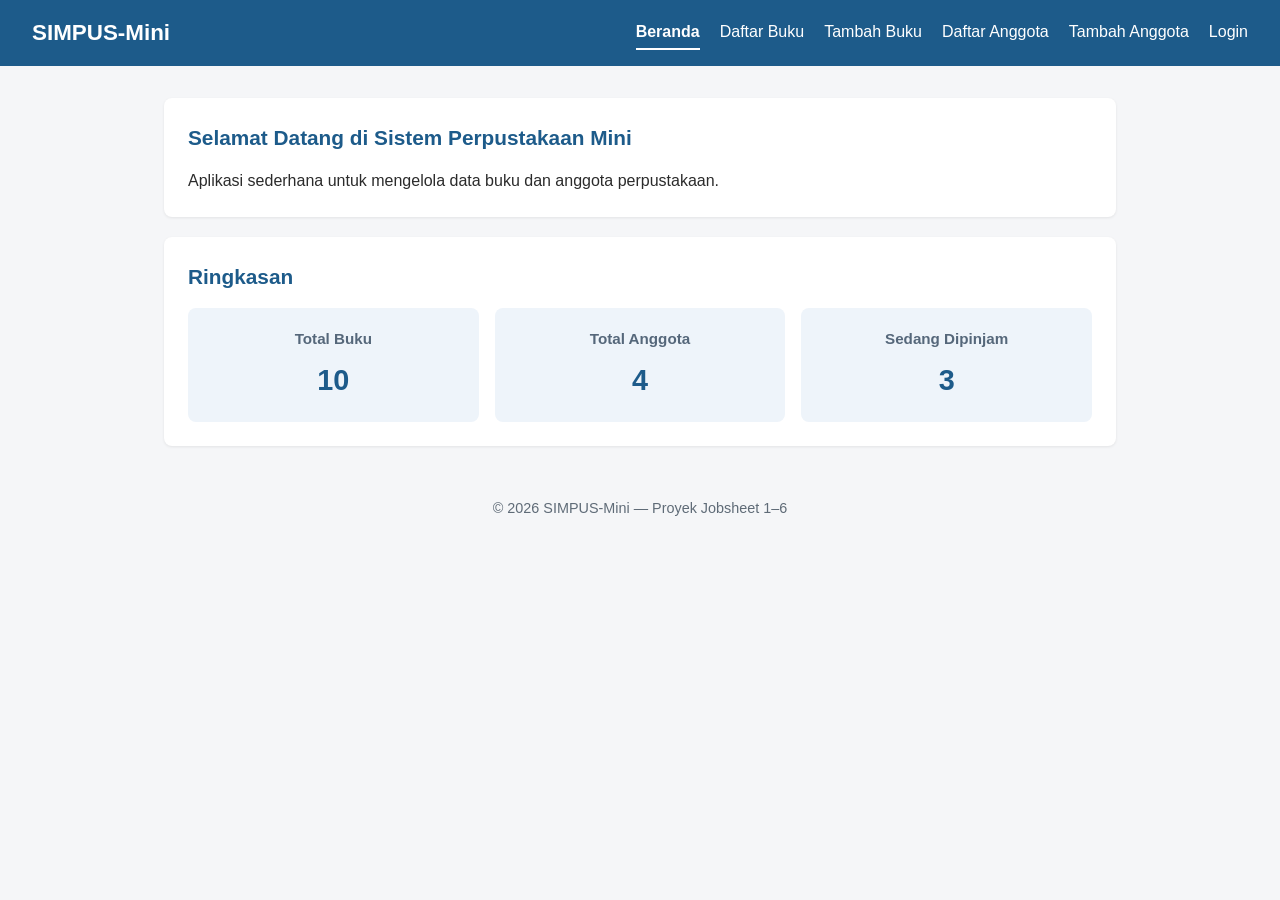
<file: simpus-mini/index.html>
<!DOCTYPE html>
<html lang="id">
<head>
    <meta charset="UTF-8">
    <meta name="viewport" content="width=device-width, initial-scale=1">
    <title>SIMPUS-Mini | Beranda</title>
    <script>document.documentElement.classList.add("js");</script>
    <link rel="stylesheet" href="assets/css/style.css">
</head>
<body>
    <header>
        <h1>SIMPUS-Mini</h1>
        <button type="button" id="nav-toggle-btn" class="nav-toggle" aria-label="Buka menu" aria-controls="menu-utama" aria-expanded="false">&#9776;</button>
        <nav id="menu-utama">
            <ul>
                <li><a href="index.html" aria-current="page">Beranda</a></li>
                <li><a href="buku/list.html">Daftar Buku</a></li>
                <li><a href="buku/tambah.html">Tambah Buku</a></li>
                <li><a href="anggota/list.html">Daftar Anggota</a></li>
                <li><a href="anggota/tambah.html">Tambah Anggota</a></li>
                <li><a href="login.html">Login</a></li>
            </ul>
        </nav>
    </header>

    <main>
        <section>
            <h2>Selamat Datang di Sistem Perpustakaan Mini</h2>
            <p>Aplikasi sederhana untuk mengelola data buku dan anggota perpustakaan.</p>
        </section>

        <section>
            <h2>Ringkasan</h2>
            <div class="stat-grid">
                <article class="card">
                    <h3>Total Buku</h3>
                    <p>10</p>
                </article>
                <article class="card">
                    <h3>Total Anggota</h3>
                    <p>4</p>
                </article>
                <article class="card">
                    <h3>Sedang Dipinjam</h3>
                    <p>3</p>
                </article>
            </div>
        </section>
    </main>

    <footer>
        <p>&copy; 2026 SIMPUS-Mini &mdash; Proyek Jobsheet 1&ndash;6</p>
    </footer>
    <script src="assets/js/app.js"></script>
    <script src="assets/js/simpus-data.js"></script>
</body>
</html>
</file>
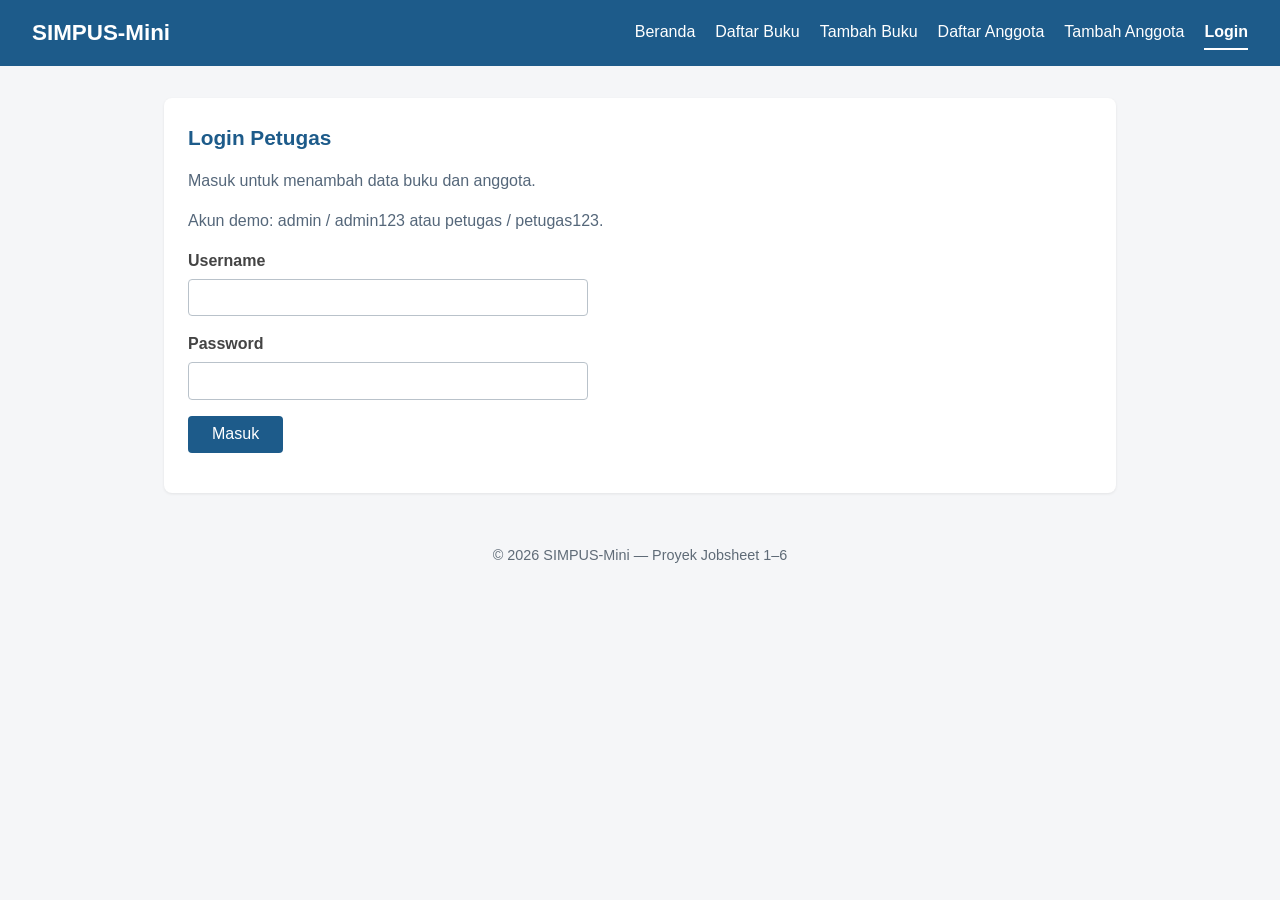
<file: simpus-mini/login.html>
<!DOCTYPE html>
<html lang="id">
<head>
    <meta charset="UTF-8">
    <meta name="viewport" content="width=device-width, initial-scale=1">
    <title>SIMPUS-Mini | Login</title>
    <script>document.documentElement.classList.add("js");</script>
    <link rel="stylesheet" href="assets/css/style.css">
</head>
<body>
    <header>
        <h1>SIMPUS-Mini</h1>
        <button type="button" id="nav-toggle-btn" class="nav-toggle" aria-label="Buka menu" aria-controls="menu-utama" aria-expanded="false">&#9776;</button>
        <nav id="menu-utama">
            <ul>
                <li><a href="index.html">Beranda</a></li>
                <li><a href="buku/list.html">Daftar Buku</a></li>
                <li><a href="buku/tambah.html">Tambah Buku</a></li>
                <li><a href="anggota/list.html">Daftar Anggota</a></li>
                <li><a href="anggota/tambah.html">Tambah Anggota</a></li>
                <li><a href="login.html" aria-current="page">Login</a></li>
            </ul>
        </nav>
    </header>

    <main>
        <section>
            <h2>Login Petugas</h2>
            <p class="intro">Masuk untuk menambah data buku dan anggota.</p>
            <form id="form-tambah" novalidate>
                <p>
                    <label for="username">Username</label>
                    <input type="text" id="username" name="username" autocomplete="username">
                </p>
                <p>
                    <label for="password">Password</label>
                    <input type="password" id="password" name="password" autocomplete="current-password">
                </p>
                <p>
                    <button type="submit" class="btn btn-primary">Masuk</button>
                </p>
            </form>
        </section>
    </main>

    <footer>
        <p>&copy; 2026 SIMPUS-Mini &mdash; Proyek Jobsheet 1&ndash;6</p>
    </footer>
    <script src="assets/js/app.js"></script>
    <script src="assets/js/simpus-data.js"></script>
</body>
</html>
</file>
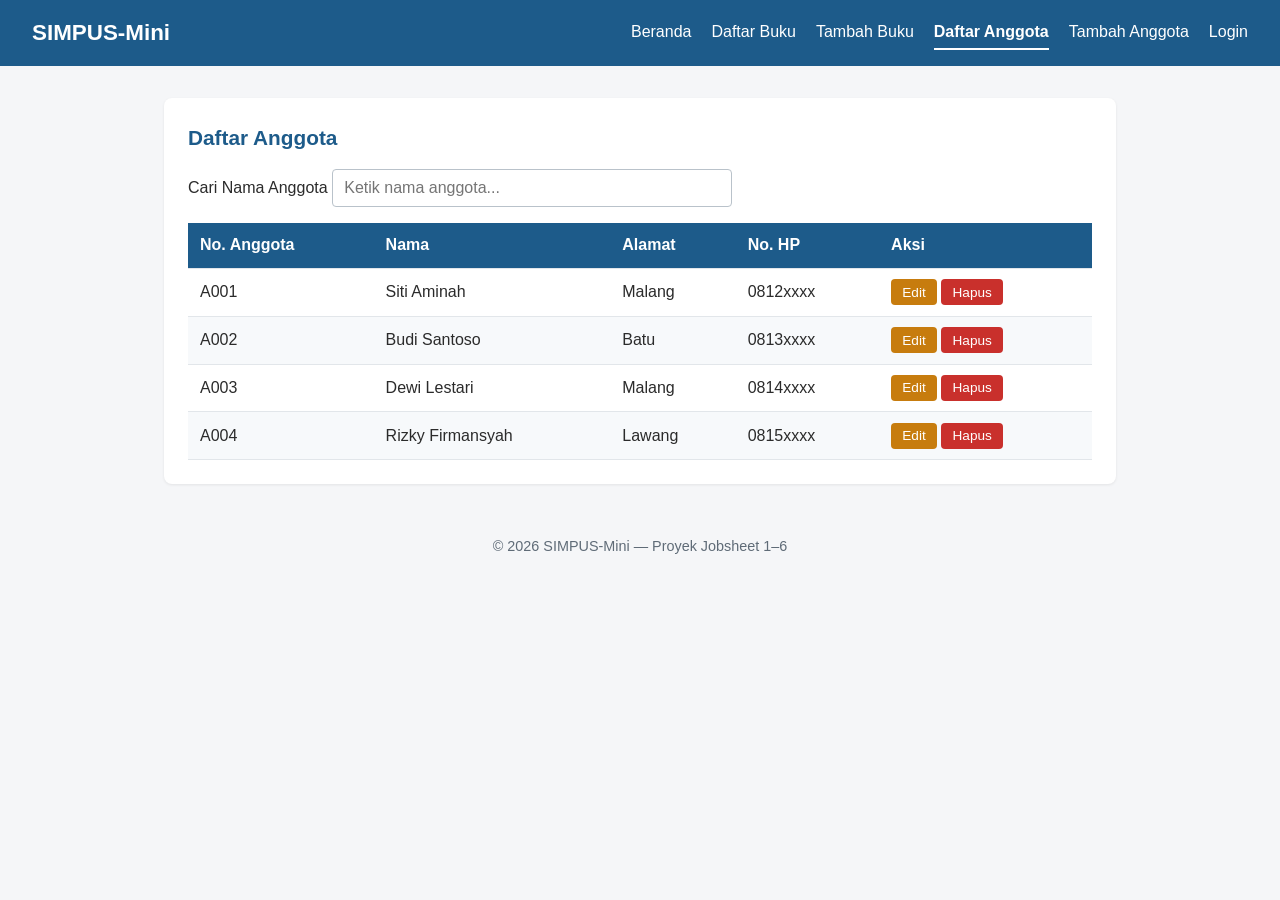
<file: simpus-mini/anggota/list.html>
<!DOCTYPE html>
<html lang="id">
<head>
    <meta charset="UTF-8">
    <meta name="viewport" content="width=device-width, initial-scale=1">
    <title>SIMPUS-Mini | Daftar Anggota</title>
    <script>document.documentElement.classList.add("js");</script>
    <link rel="stylesheet" href="../assets/css/style.css">
</head>
<body>
    <header>
        <h1>SIMPUS-Mini</h1>
        <button type="button" id="nav-toggle-btn" class="nav-toggle" aria-label="Buka menu" aria-controls="menu-utama" aria-expanded="false">&#9776;</button>
        <nav id="menu-utama">
            <ul>
                <li><a href="../index.html">Beranda</a></li>
                <li><a href="../buku/list.html">Daftar Buku</a></li>
                <li><a href="../buku/tambah.html">Tambah Buku</a></li>
                <li><a href="../anggota/list.html" aria-current="page">Daftar Anggota</a></li>
                <li><a href="../anggota/tambah.html">Tambah Anggota</a></li>
                <li><a href="../login.html">Login</a></li>
            </ul>
        </nav>
    </header>

    <main>
        <section>
            <h2>Daftar Anggota</h2>
            <div class="search-box">
                <label for="search-input">Cari Nama Anggota</label>
                <input type="search" id="search-input" data-kolom="1" placeholder="Ketik nama anggota..." autocomplete="off">
            </div>
            <p id="loading-indicator" class="status" hidden>Memuat data...</p>
            <p id="info-cadangan" class="status status-info" hidden></p>
            <div class="table-responsive">
                <table>
                    <thead>
                        <tr>
                        <th>No. Anggota</th>
                        <th>Nama</th>
                        <th>Alamat</th>
                        <th>No. HP</th>
                        <th>Aksi</th>
                        </tr>
                    </thead>
                    <tbody>
                        <!-- Baris diisi dinamis oleh anggota.js via fetch('../data/anggota.json') -->
                    </tbody>
                </table>
            </div>
            <p id="pesan-kosong" class="status" hidden>Tidak ada data yang cocok.</p>
        </section>
    </main>

    <footer>
        <p>&copy; 2026 SIMPUS-Mini &mdash; Proyek Jobsheet 1&ndash;6</p>
    </footer>
    <script src="../assets/js/app.js"></script>
    <script src="../assets/js/simpus-data.js"></script>
    <script src="../assets/js/data-cadangan.js"></script>
    <script src="../assets/js/anggota.js"></script>
</body>
</html>
</file>
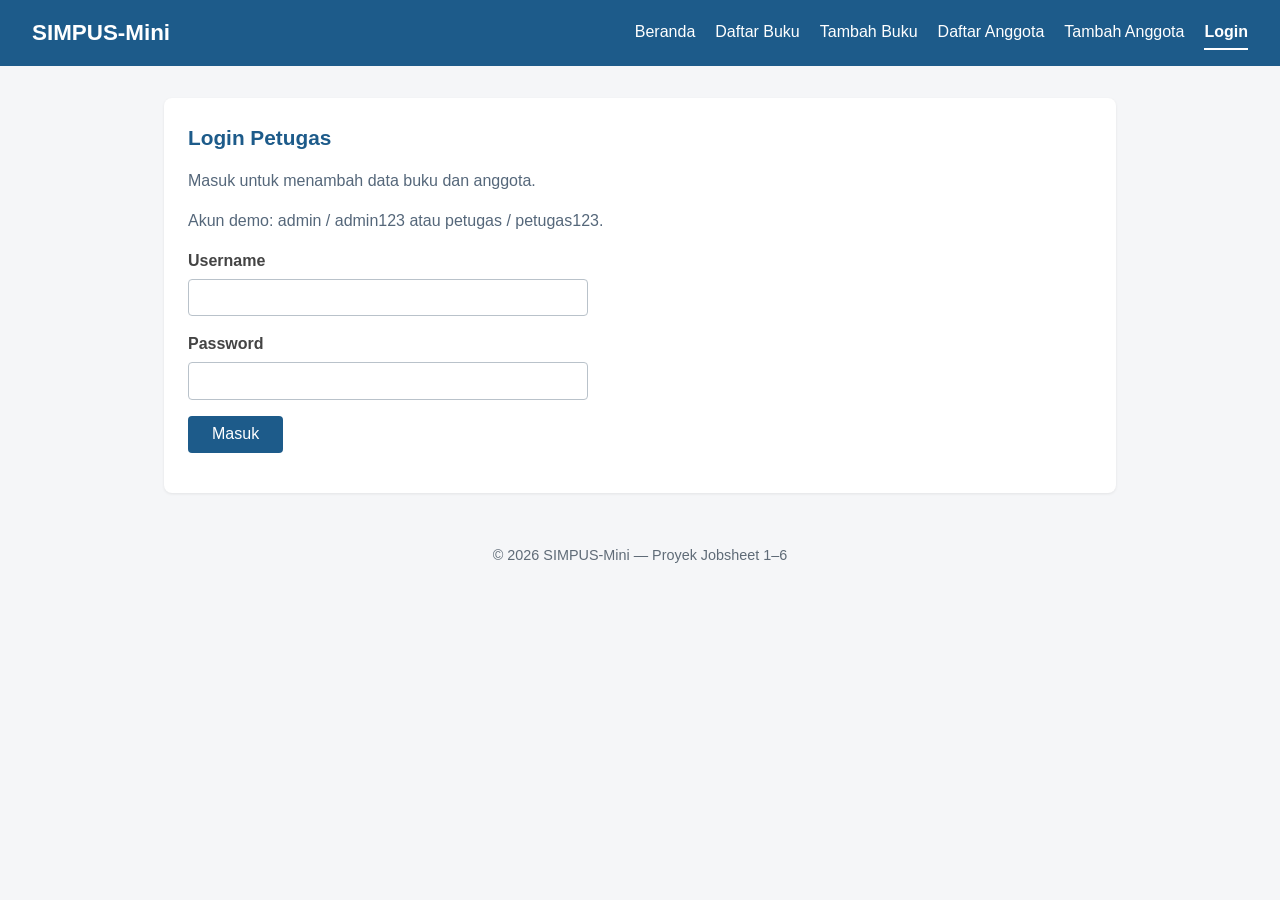
<file: simpus-mini/anggota/tambah.html>
<!DOCTYPE html>
<html lang="id">
<head>
    <meta charset="UTF-8">
    <meta name="viewport" content="width=device-width, initial-scale=1">
    <title>SIMPUS-Mini | Tambah Anggota</title>
    <script>document.documentElement.classList.add("js");</script>
    <link rel="stylesheet" href="../assets/css/style.css">
</head>
<body>
    <header>
        <h1>SIMPUS-Mini</h1>
        <button type="button" id="nav-toggle-btn" class="nav-toggle" aria-label="Buka menu" aria-controls="menu-utama" aria-expanded="false">&#9776;</button>
        <nav id="menu-utama">
            <ul>
                <li><a href="../index.html">Beranda</a></li>
                <li><a href="../buku/list.html">Daftar Buku</a></li>
                <li><a href="../buku/tambah.html">Tambah Buku</a></li>
                <li><a href="../anggota/list.html">Daftar Anggota</a></li>
                <li><a href="../anggota/tambah.html" aria-current="page">Tambah Anggota</a></li>
                <li><a href="../login.html">Login</a></li>
            </ul>
        </nav>
    </header>

    <main>
        <section>
            <h2>Tambah Anggota</h2>
            <form id="form-tambah" novalidate>
                <p>
                    <label for="nama">Nama</label>
                    <input type="text" id="nama" name="nama">
                </p>
                <p>
                    <label for="no_anggota">No. Anggota</label>
                    <input type="text" id="no_anggota" name="no_anggota">
                </p>
                <p>
                    <label for="alamat">Alamat</label>
                    <input type="text" id="alamat" name="alamat">
                </p>
                <p>
                    <label for="no_hp">No. HP</label>
                    <input type="tel" id="no_hp" name="no_hp">
                </p>
                <p>
                    <button type="submit" class="btn btn-primary">Simpan</button>
                </p>
            </form>
        </section>
    </main>

    <footer>
        <p>&copy; 2026 SIMPUS-Mini &mdash; Proyek Jobsheet 1&ndash;6</p>
    </footer>
    <script src="../assets/js/app.js"></script>
    <script src="../assets/js/data-cadangan.js"></script>
    <script src="../assets/js/simpus-data.js"></script>
</body>
</html>
</file>
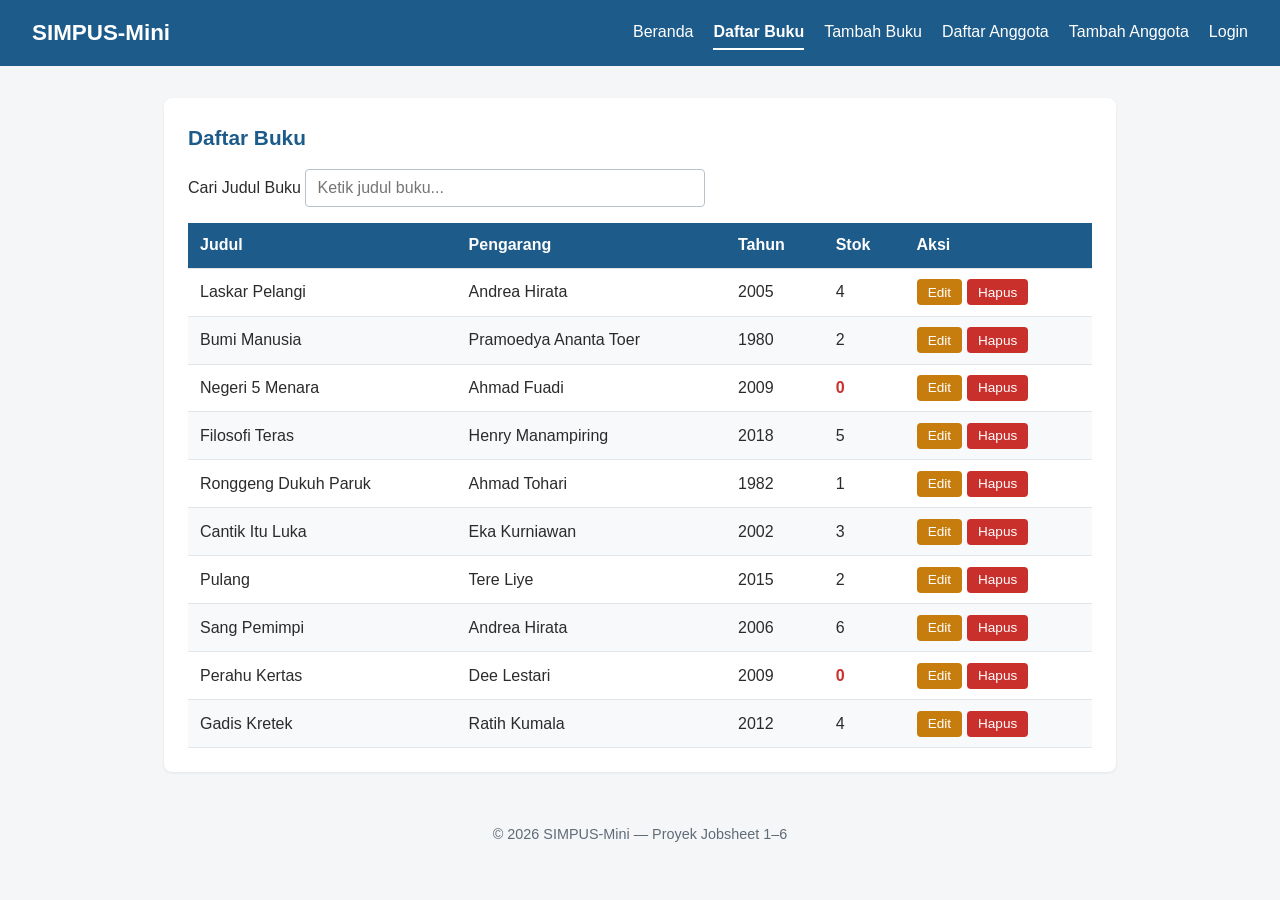
<file: simpus-mini/buku/list.html>
<!DOCTYPE html>
<html lang="id">
<head>
    <meta charset="UTF-8">
    <meta name="viewport" content="width=device-width, initial-scale=1">
    <title>SIMPUS-Mini | Daftar Buku</title>
    <script>document.documentElement.classList.add("js");</script>
    <link rel="stylesheet" href="../assets/css/style.css">
</head>
<body>
    <header>
        <h1>SIMPUS-Mini</h1>
        <button type="button" id="nav-toggle-btn" class="nav-toggle" aria-label="Buka menu" aria-controls="menu-utama" aria-expanded="false">&#9776;</button>
        <nav id="menu-utama">
            <ul>
                <li><a href="../index.html">Beranda</a></li>
                <li><a href="../buku/list.html" aria-current="page">Daftar Buku</a></li>
                <li><a href="../buku/tambah.html">Tambah Buku</a></li>
                <li><a href="../anggota/list.html">Daftar Anggota</a></li>
                <li><a href="../anggota/tambah.html">Tambah Anggota</a></li>
                <li><a href="../login.html">Login</a></li>
            </ul>
        </nav>
    </header>

    <main>
        <section>
            <h2>Daftar Buku</h2>
            <div class="search-box">
                <label for="search-input">Cari Judul Buku</label>
                <input type="search" id="search-input" data-kolom="0" placeholder="Ketik judul buku..." autocomplete="off">
            </div>
            <p id="loading-indicator" class="status" hidden>Memuat data...</p>
            <p id="info-cadangan" class="status status-info" hidden></p>
            <div class="table-responsive">
                <table>
                    <thead>
                        <tr>
                        <th>Judul</th>
                        <th>Pengarang</th>
                        <th>Tahun</th>
                        <th>Stok</th>
                        <th>Aksi</th>
                        </tr>
                    </thead>
                    <tbody>
                        <!-- Baris diisi dinamis oleh buku.js via fetch('../data/buku.json') -->
                    </tbody>
                </table>
            </div>
            <p id="pesan-kosong" class="status" hidden>Tidak ada data yang cocok.</p>
        </section>
    </main>

    <footer>
        <p>&copy; 2026 SIMPUS-Mini &mdash; Proyek Jobsheet 1&ndash;6</p>
    </footer>
    <script src="../assets/js/app.js"></script>
    <script src="../assets/js/simpus-data.js"></script>
    <script src="../assets/js/data-cadangan.js"></script>
    <script src="../assets/js/buku.js"></script>
</body>
</html>
</file>
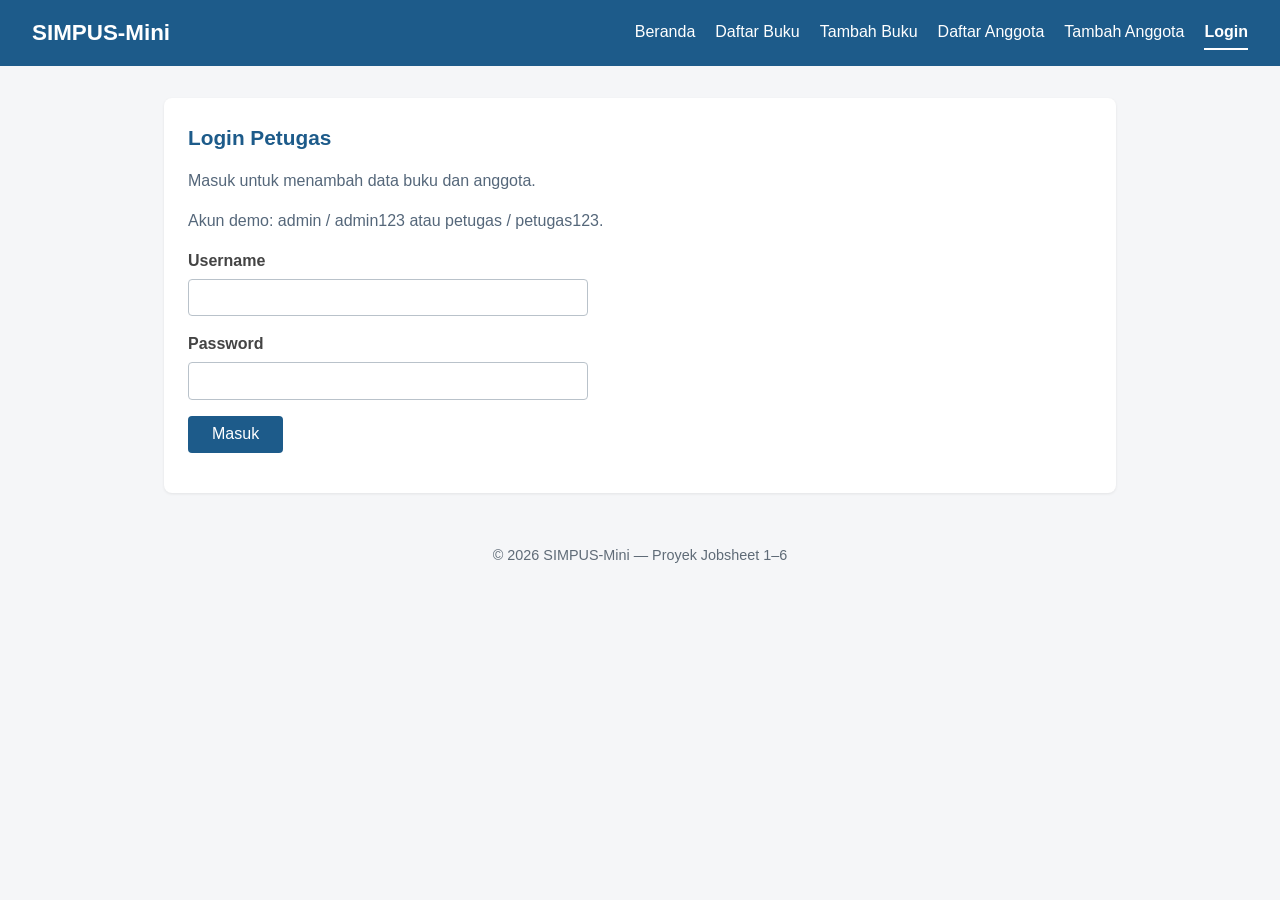
<file: simpus-mini/buku/tambah.html>
<!DOCTYPE html>
<html lang="id">
<head>
    <meta charset="UTF-8">
    <meta name="viewport" content="width=device-width, initial-scale=1">
    <title>SIMPUS-Mini | Tambah Buku</title>
    <script>document.documentElement.classList.add("js");</script>
    <link rel="stylesheet" href="../assets/css/style.css">
</head>
<body>
    <header>
        <h1>SIMPUS-Mini</h1>
        <button type="button" id="nav-toggle-btn" class="nav-toggle" aria-label="Buka menu" aria-controls="menu-utama" aria-expanded="false">&#9776;</button>
        <nav id="menu-utama">
            <ul>
                <li><a href="../index.html">Beranda</a></li>
                <li><a href="../buku/list.html">Daftar Buku</a></li>
                <li><a href="../buku/tambah.html" aria-current="page">Tambah Buku</a></li>
                <li><a href="../anggota/list.html">Daftar Anggota</a></li>
                <li><a href="../anggota/tambah.html">Tambah Anggota</a></li>
                <li><a href="../login.html">Login</a></li>
            </ul>
        </nav>
    </header>

    <main>
        <section>
            <h2>Tambah Buku</h2>
            <form id="form-tambah" novalidate>
                <p>
                    <label for="judul">Judul</label>
                    <input type="text" id="judul" name="judul">
                </p>
                <p>
                    <label for="pengarang">Pengarang</label>
                    <input type="text" id="pengarang" name="pengarang">
                </p>
                <p>
                    <label for="tahun">Tahun Terbit</label>
                    <input type="number" id="tahun" name="tahun" min="1900" max="2026">
                </p>
                <p>
                    <label for="isbn">ISBN</label>
                    <input type="text" id="isbn" name="isbn">
                </p>
                <p>
                    <label for="stok">Stok</label>
                    <input type="number" id="stok" name="stok" min="0">
                </p>
                <p>
                    <label for="kategori">Kategori</label>
                    <select id="kategori" name="kategori">
                        <option value="fiksi">Fiksi</option>
                        <option value="non-fiksi">Non-Fiksi</option>
                        <option value="referensi">Referensi</option>
                    </select>
                </p>
                <p>
                    <button type="submit" class="btn btn-primary">Simpan</button>
                </p>
            </form>
        </section>
    </main>

    <footer>
        <p>&copy; 2026 SIMPUS-Mini &mdash; Proyek Jobsheet 1&ndash;6</p>
    </footer>
    <script src="../assets/js/app.js"></script>
    <script src="../assets/js/data-cadangan.js"></script>
    <script src="../assets/js/simpus-data.js"></script>
</body>
</html>
</file>
<file: simpus-mini/assets/css/style.css>
/* =====================================================================
   SIMPUS-Mini — style.css
   Jobsheet 2 (box model, Flexbox, Grid) + Jobsheet 3 (responsif, mobile-first)
   + Jobsheet 5/6 (kelas pendukung JS: .error, .search-box, .status, .btn-*)
   Pola: gaya dasar = mobile; layar lebih lebar ditambah via min-width.
   ===================================================================== */

/* ===== Variabel warna ===== */
:root {
    --aksen: #1d5b8a;
    --aksen-gelap: #164869;
    --aksen-muda: #eef4fa;
    --teks: #2b2b2b;
    --teks-redup: #55677a;
    --latar: #f5f6f8;
    --garis: #e2e6ea;
    --bahaya: #c9302c;
    --sukses: #2e7d32;
}

/* ===== Reset & Base ===== */
* {
    box-sizing: border-box;
    margin: 0;
    padding: 0;
}

body {
    font-family: "Segoe UI", Arial, sans-serif;
    color: var(--teks);
    background-color: var(--latar);
    line-height: 1.5;
}

a {
    color: var(--aksen);
    text-decoration: none;
}

a:hover {
    text-decoration: underline;
}

/* ===== Header & Navbar (Flexbox) ===== */
header {
    background-color: var(--aksen);
    color: #fff;
    padding: 0.9rem 1rem;
    display: flex;
    align-items: center;
    justify-content: space-between;
    flex-wrap: wrap;
}

header h1 {
    font-size: 1.4rem;
}

header nav {
    width: 100%;
    margin-top: 0.75rem;
}

header nav ul {
    list-style: none;
    display: flex;
    flex-direction: column;
    gap: 0.25rem;
}

header nav a {
    display: block;
    padding: 0.45rem 0;
    color: #fff;
    font-weight: 500;
}

header nav a[aria-current="page"] {
    font-weight: 700;
    border-bottom: 2px solid #fff;
}

/* Tombol hamburger (disembunyikan di desktop) */
.nav-toggle {
    display: none;
    font-size: 1.6rem;
    line-height: 1;
    color: #fff;
    background: none;
    border: 1px solid rgba(255, 255, 255, 0.5);
    border-radius: 4px;
    padding: 0.2rem 0.6rem;
    cursor: pointer;
}

/* Mobile (<768px) dengan JS aktif: menu disembunyikan sampai tombol diklik.
   Tanpa JS, menu tetap tampil bertumpuk sehingga tetap bisa dipakai. */
.js .nav-toggle {
    display: block;
}

.js header nav {
    display: none;
}

.js header nav.nav-open {
    display: block;
}

/* ===== Layout utama ===== */
main {
    max-width: 1000px;
    margin: 1.25rem auto;
    padding: 0 1rem;
}

section {
    background-color: #fff;
    border-radius: 8px;
    padding: 1.25rem;
    margin-bottom: 1.25rem;
    box-shadow: 0 1px 3px rgba(0, 0, 0, 0.08);
}

section h2 {
    margin-bottom: 1rem;
    color: var(--aksen);
    font-size: 1.3rem;
}

.intro {
    margin-bottom: 1rem;
    color: var(--teks-redup);
}

/* ===== Kartu statistik (CSS Grid): 1 kolom mobile -> 3 kolom desktop ===== */
.stat-grid {
    display: grid;
    grid-template-columns: 1fr;
    gap: 1rem;
}

.card {
    background-color: var(--aksen-muda);
    border-radius: 8px;
    padding: 1.25rem;
    text-align: center;
}

.card h3 {
    font-size: 0.95rem;
    color: var(--teks-redup);
    margin-bottom: 0.5rem;
}

.card p {
    font-size: 1.8rem;
    font-weight: 700;
    color: var(--aksen);
}

/* ===== Tabel ===== */
.table-responsive {
    overflow-x: auto;
}

table {
    width: 100%;
    min-width: 560px; /* agar di layar sempit tabel di-scroll, bukan terpotong */
    border-collapse: collapse;
}

th,
td {
    text-align: left;
    padding: 0.65rem 0.75rem;
    border-bottom: 1px solid var(--garis);
}

thead {
    background-color: var(--aksen);
    color: #fff;
}

tbody tr:nth-child(even) {
    background-color: #f7f9fb;
}

tbody tr:hover {
    background-color: var(--aksen-muda);
}

td:last-child {
    white-space: nowrap;
}

.stok-habis {
    color: var(--bahaya);
    font-weight: 700;
}

/* ===== Tombol ===== */
.btn {
    padding: 0.35rem 0.7rem;
    border: none;
    border-radius: 4px;
    cursor: pointer;
    font-size: 0.85rem;
    color: #fff;
}

.btn-edit {
    background-color: #c77c0e;
}

.btn-hapus {
    background-color: var(--bahaya);
}

.btn-primary {
    background-color: var(--aksen);
    padding: 0.6rem 1.5rem;
    font-size: 1rem;
}

.btn-primary:hover {
    background-color: var(--aksen-gelap);
}

.btn:focus-visible,
.nav-toggle:focus-visible,
input:focus-visible,
select:focus-visible {
    outline: 3px solid #f0ad4e;
    outline-offset: 2px;
}

/* ===== Form: label di atas input ===== */
form p {
    margin-bottom: 1rem;
}

form label {
    display: block;
    margin-bottom: 0.35rem;
    font-weight: 600;
    color: #444;
}

form input,
form select,
.search-box input {
    width: 100%;
    max-width: 400px;
    padding: 0.55rem 0.7rem;
    border: 1px solid #b9c2ca;
    border-radius: 4px;
    font-size: 1rem;
    font-family: inherit;
}

.hint {
    display: block;
    margin-top: 0.25rem;
    color: var(--teks-redup);
    font-size: 0.85rem;
}

/* ===== Validasi (Jobsheet 5) ===== */
.error {
    display: block;
    color: var(--bahaya);
    font-size: 0.85rem;
    margin-top: 0.25rem;
}

input.input-error,
select.input-error {
    border-color: var(--bahaya);
}

.notif-sukses {
    margin-top: 1rem;
    padding: 0.75rem 1rem;
    border-left: 4px solid var(--sukses);
    background-color: #e8f5e9;
    color: #1b5e20;
    border-radius: 4px;
}

/* ===== Pencarian & status (Jobsheet 5/6) ===== */
.search-box {
    margin-bottom: 1rem;
}

.status {
    margin-bottom: 0.75rem;
    color: var(--teks-redup);
}

.status-info {
    padding: 0.5rem 0.75rem;
    background-color: #fff8e1;
    border-left: 4px solid #f0ad4e;
    border-radius: 4px;
    color: #6b4b00;
    font-size: 0.9rem;
}

.pesan-error {
    color: var(--bahaya);
    font-weight: 600;
}

/* ===== Footer ===== */
footer {
    text-align: center;
    padding: 1.25rem;
    color: #5f6b77;
    font-size: 0.9rem;
}

/* =====================================================================
   Breakpoint (mobile-first, min-width)
   ===================================================================== */

/* Tablet ke atas (>=768px): navbar horizontal, hamburger hilang */
@media (min-width: 768px) {
    header {
        padding: 1rem 1.5rem;
    }

    .js .nav-toggle {
        display: none;
    }

    header nav,
    .js header nav {
        display: block;
        width: auto;
        margin-top: 0;
    }

    header nav ul {
        flex-direction: row;
        flex-wrap: wrap;
        gap: 1.25rem;
    }

    header nav a {
        padding: 0.25rem 0;
    }

    main {
        margin: 2rem auto;
        padding: 0 1.5rem;
    }

    section {
        padding: 1.5rem;
    }

    .stat-grid {
        grid-template-columns: repeat(3, 1fr);
    }
}

/* Desktop (>=1024px) */
@media (min-width: 1024px) {
    header {
        padding: 1rem 2rem;
    }
}
</file>
